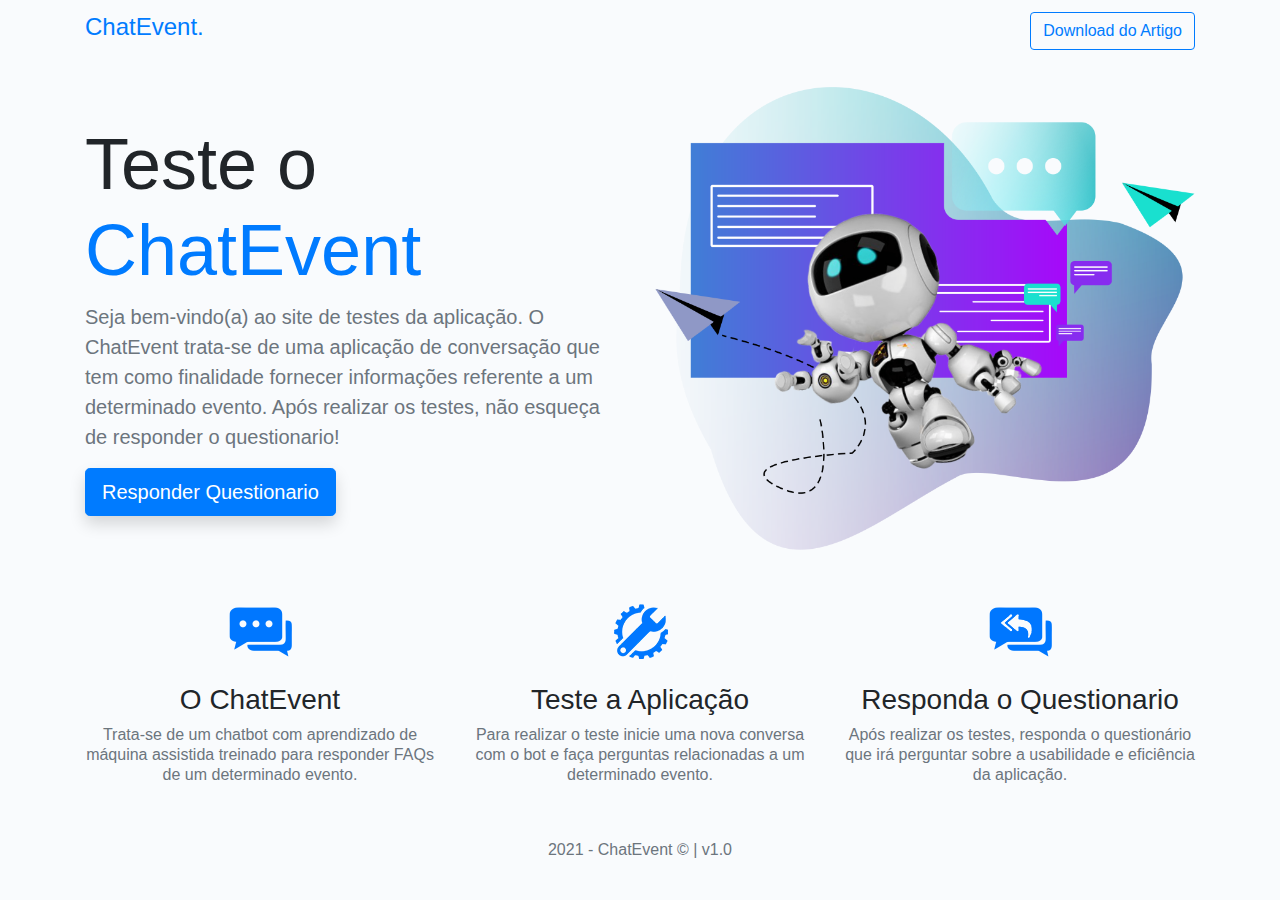
<file: public/index.html>
<!DOCTYPE html>
<html lang="pt-br">
<head>
  <meta charset="utf-8">
  <meta name="viewport" content="width-device-width, initial-scale = 1, shrink-to-fit-no">
  <meta property="og:title" content="ChatEvent - Mateus Antônio" />
  <meta property="og:description" content="ChatEvent: Aplicação para tcc de pós graduação. Mateus Antônio" />
  <title>ChatEvent - Mateus Antônio</title>
  <link rel="shortcut icon" href="img/favicon.png" type="image/png">
  <link rel="stylesheet" href="css/app.css">
  <link rel="stylesheet" href="css/bootstrap.min.css">
  <link rel="stylesheet" href="css/meu-css.css">
</head>
  <body class="body-color">

    <!--Navbar-->
  	<nav class="navbar navbar-expand-lg navbar-light">
  		<div class="container">
    		<a class="navbar-brand text-primary" href="#"><h4>ChatEvent.</h4></a>
    		<div class="collapse navbar-collapse" id="navbarNav"></div>
    		<button type="button" class="btn btn-outline-primary my-2 my-sm-0 justify-content-end" data-toggle="modal" data-target="#ModalLongoExemplo">Download do Artigo</button>	
    	</div>
  	</nav>
    <!--Fim navbar-->

    <!-- Modal -->
    <div class="modal fade" id="ModalLongoExemplo" tabindex="-1" role="dialog" aria-labelledby="TituloModalLongoExemplo" aria-hidden="true">
      <div class="modal-dialog" role="document">
        <div class="modal-content">
          <div class="modal-header">
            <h5 class="modal-title" id="TituloModalLongoExemplo">Download do Artigo</h5>
            <button type="button" class="close" data-dismiss="modal" aria-label="Fechar">
              <span aria-hidden="true">&times;</span>
            </button>
          </div>
          <div class="modal-body">
          Download indisponível no momento!
          </div>
          <div class="modal-footer">
            <button type="button" class="btn btn-primary" data-dismiss="modal">Fechar</button>
          </div>
        </div>
      </div>
    </div>
    <!-- Fim modal -->

    <!--Conteudo linha 1-->	
  	<section class="pt-4 pt-md-11">
  		<div class="container">
  		  <div class="row align-items-center">
  				<div class="col-12 col-md-5 col-lg-6 order-md-2">
  					<img src="img/img1.png" class="img-fluid mw-md-150 mw-lg-130 mb-6 mb-md-0" alt="..." data-aos="fade-up" data-aos-delay="100">
  				</div>
  				<div class="col-12 col-md-7 col-lg-6 order-md-1" data-aos="fade-up">
  					<h2 class="display-3 text-center text-md-left">Teste o <span class="text-primary">ChatEvent</span></h2>
  					<p class="lead text-center text-md-left text-muted mb-6 mb-lg-8">Seja bem-vindo(a) ao site de testes da aplicação. O ChatEvent trata-se de uma aplicação de conversação que tem como finalidade fornecer informações referente a um determinado evento. Após realizar os testes, não esqueça de responder o questionario!</p>
  					<div class="text-center text-md-left">
                <a href="https://docs.google.com/forms/d/e/1FAIpQLScAOsT7SNsVKtbReWkXwBC-AVz_a1q2Z-zZ7o1LjIEcj98kYg/viewform" target="_blank">
                  <button type="button" class="btn btn-primary btn-lg shadow">Responder Questionario</button></a>
            </div>
  				</div>
        </div>
      </div>
    </section>  
    <!--Fim conteudo linha 1--> 

  <!--Conteudo linha 2-->	
    <section class="py-8 py-md-11 espaco-button">
      <div class="container">
        <div class="row text-center">
          <!--Info 1--> 
          <div class="col-12 col-md-4" data-aos="fade-up">
            <div class="icon text-primary mb-3 espaco-button">
              <img src="img/icone-1.png">
            </div>
            <h3>O ChatEvent</h3>
            <p class="text-muted mb-6 mb-md-0">
              Trata-se de um chatbot com aprendizado de máquina assistida treinado para responder FAQs de um determinado evento.
            </p>
          </div>
          <!--Info 2--> 
          <div class="col-12 col-md-4" data-aos="fade-up" data-aos-delay="50">
            <div class="icon text-primary mb-3 espaco-button">
              <img src="img/icone-2.png">
            </div>
            <h3>Teste a Aplicação</h3>
            <p class="text-muted mb-6 mb-md-0">
              Para realizar o teste inicie uma nova conversa com o bot e faça perguntas relacionadas a um determinado evento. 
            </p>
          </div>
          <!--Info 3--> 
          <div class="col-12 col-md-4" data-aos="fade-up" data-aos-delay="100">
            <div class="icon text-primary mb-3 espaco-button">
              <img src="img/icone-3.png">
            </div>
            <h3>Responda o Questionario</h3>
            <p class="text-muted mb-6 mb-md-0">
              Após realizar os testes, responda o questionário que irá perguntar sobre a usabilidade e eficiência da aplicação. 
            </p>
          </div>
         </div> <!--row-->
      </div> <!--container-->
    </section>
    <!--Fim conteudo linha 2--> 

    <!--Roda-Pé-->
    <footer class="footer text-center">
      <div class="container">
        <span class="text-muted">2021 - ChatEvent &copy; | v1.0</span>
      </div>
    </footer>
    <!--Fim roda-pé-->

    <!--novo-bot-->
    <script>
      window.watsonAssistantChatOptions = {
          integrationID: "f8ce9a87-94da-468a-a77b-b34c5566b2ba", // The ID of this integration.
          region: "us-south", // The region your integration is hosted in.
          serviceInstanceID: "53386379-80cc-49ce-9e54-4994da62c523", // The ID of your service instance.
          onLoad: function(instance) { instance.render(); }
        };
      setTimeout(function(){
        const t=document.createElement('script');
        t.src="https://web-chat.global.assistant.watson.appdomain.cloud/loadWatsonAssistantChat.js";
        document.head.appendChild(t);
      });
    </script>
    <!--Fim novo-bot-->

    <!--Scripts-->
  	<script src="js/jquery-3.4.1.min.js"></script>
  	<script src="js/popper.min.js"></script>
  	<script src="js/bootstrap.min.js"></script>
  </body>
</html>
</file>
<file: public/css/app.css>
* {
  -webkit-box-sizing: border-box;
  -moz-box-sizing: border-box;
  box-sizing: border-box;
}

body {
  font-family: Helvetica Neue for IBM, Helvetica Neue, Helvetica, Arial, sans-serif;
  margin: 0;
  padding: 0;
}

div {
  word-wrap: break-word;
  line-height: 1.25rem;
}

.disclaimer {
  font-size: 0.75rem;
  padding: 0.5rem;
}

#view-change-button {
  display: inline-block;
  position: absolute;
  width: 3.125rem;
  height: 3.125rem;
  border-radius: 1.5625rem;
  background: #AB72F8;
  top: 0.3125rem;
  right: 0.3125rem;
  line-height: 3.125rem;
  vertical-align: middle;
}

#view-change-button img {
  display: none;
  width: 100%;
  height: 100%;
  vertical-align: middle;
}

#view-change-button:not(.full) .not-full {
  display: inline-block;
}

#view-change-button.full .full {
  display: inline-block;
}

#contentParent {
  height: 100%;
}

.responsive-columns-wrapper {
  display: -ms-flexbox;
  display: -webkit-flex;
  display: flex;
  flex-direction: row;
  -ms-display: flex;
  -ms-flex-direction: row;
}

.responsive-column {
  -webkit-flex: 1;
  -ms-flex: 1;
  flex: 1;
  overflow: auto;
}

#chat-column-holder {
  text-align: center;
}

.chat-column {
  display: flex;
  flex-direction: column;
  height: 85%;
  padding: 0.9375rem 0 0.625rem 0;
  margin: auto;
  text-align: left;
  max-width: 25rem;
  min-width: 9.375rem;
}

.user-typing {
  flex: 0;
  border: none;
  color: #8d25e8;
  margin: 0.75rem;
  font-size: 15;
  font-family: Helvetica Neue for IBM, Helvetica Neue, Helvetica, Arial, sans-serif;
}

#scrollingChat {
  margin: 0.75rem;
  overflow-y: auto;
  overflow-x: hidden;
  flex: 1;
}

.message-inner {
  opacity: 0;
  margin-top: 0.9375rem;
  -webkit-transition-property: opacity, margin-top;
  -webkit-transition-duration: 0.75s;
  -webkit-transition-timing-function: ease-in;
  -moz-transition-property: opacity, margin-top;
  -moz-transition-duration: 0.75s;
  -moz-transition-timing-function: ease-in;
  -o-transition-property: opacity, margin-top;
  -o-transition-duration: 0.75s;
  -o-transition-timing-function: ease-in;
  -ms-transition-property: opacity, margin-top;
  -ms-transition-duration: 0.75s;
  -ms-transition-timing-function: ease-in;
  transition-property: opacity, margin-top;
  transition-duration: 0.75s;
  transition-timing-function: ease-in;
}

.load .message-inner {
  opacity: 1;
  margin-top: 0.3125rem;
}

.from-user {
  text-align: right;
}

.from-user .message-inner {
  position: relative;
  font-size: 1rem;
  color: #fff;
  letter-spacing: 0.015rem;
  line-height: 1.3125rem;
  background: #007bff;
  border-radius: 1.25rem;
  border-bottom-right-radius: 0;
  text-align: left;
  display: inline-block;
  margin-left: 2.5rem;
  min-width: 2.5rem;
}

.from-user .message-inner p {
  margin: 0.3125rem;
  padding: 0 0.9375rem;
}

.from-user .message-inner:before, .from-user .message-inner:after {
  content: "";
  position: absolute;
}


.from-user .message-inner:before {
  z-index: -2;
  bottom: -0.375rem;
  right: 0;
  height: 0.375rem;
  width: 0.5rem;
  background: #007bff;
}

.from-user .message-inner:after {
  z-index: -1;
  bottom: -0.5rem;
  right: 0;
  height: 0.5rem;
  width: 0.5rem;
  background: #fff;
  border-top-right-radius: 1.25rem;
}

.from-watson, 
.message-inner {
  position: relative;
  border-radius: 1.5625rem;
  font-size: 1rem;
  color: #B5B5B5;
  letter-spacing: 0.015rem;
  line-height: 1.3125rem;
}

.from-watson.latest .message-inner {
  color: #323232;
}

.from-watson p {
  margin: 0.3125rem;
  padding: 0 1.25rem;
}

.from-watson.latest.top p:before {
  content: ".";
  color: #9855D4;
  background-image: url("../img/marker_image.png");
  background-size: 0.3125rem 1.3125rem;
  position: absolute;
  z-index: 2;
  left: 0.4375rem;
  width: 0.3125rem;
  height: 1.3125rem;
  line-height: 1.3125rem;
}

#textInput {
  border: none;
  outline: none;
  background: transparent;
  font-size: 1rem;
  color: #323232;
  letter-spacing: 0.015rem;
  line-height: 1.3125rem;
  height: 2.5rem;
  max-width: 100%;
  padding-left: 0.125rem;
  margin-bottom: -0.125rem;
  font-family: Helvetica Neue for IBM, Helvetica Neue, Helvetica, Arial, sans-serif;

}

#textInput.underline {
  border-bottom: 2px solid #007bff;
}

::-webkit-input-placeholder {
  color: #B5B5B5;
}

::-moz-placeholder {
  color: #B5B5B5;
  opacity:  1;
}

input:-moz-placeholder {
  color: #B5B5B5;
  opacity:  1;
}

:-ms-input-placeholder {
  color: #B5B5B5;
}

::-ms-clear {
  display: none;
}

.inputOutline {
  display: block;
  border-bottom: 0.0625rem solid #aeaeae;
  margin-left: 0.5rem;
  margin-right: 0.5rem;
}

#textInputDummy {
  position:absolute;
  white-space:pre;
  top: 0;
  left: -1000%;
  opacity: 0;
}

#payload-column {
  font-family: Monaco, monospace;
  font-size: 0.75rem;
  letter-spacing: 0;
  line-height: 1.125rem;
  background-color: #23292A;
  color: #fff;
  overflow-x: auto;

  width: 45%;
  max-width: 32.0625rem;
  min-width: 29.6875rem;
}

#payload-column.full {
  width: 100%;
  max-width: none;
  min-width: initial;
}

#payload-column .header-text, #payload-column #payload-initial-message {
  font-family: Helvetica Neue for IBM, Helvetica Neue, Helvetica, Arial, sans-serif;
  font-size: 1.125rem;
  color: #9E9E9E;
  letter-spacing: 0.01875rem;
  padding: 0.5rem;
  padding-left: 2.5rem;
  background: #383D3E;
}

.hide {
  display: none;
}

.payload .line-numbers, .payload .payload-text {
  padding: 0.5rem;
}

.line-numbers {
  width: 2rem;
  color: #898989;
  text-align: right;
}

pre {
  margin: 0;
  word-wrap: normal;
}

.string {
  color: #54EED0;
}

.boolean, .null, .number {
  color: #CE8EFF;
}

.key {
  color: #66B7FF;
}

html{
  font-size: 16px;
}

@media only screen and (max-width: 1000px) {
  html {
    font-size: 15px;
  }
}

@media only screen and (max-width: 600px) {
  html {
    font-size: 14px;
  }

  .chat-column {
    padding-top: 4rem;
  }

  #payload-column {
    width: 0;
    max-width: none;
    min-width: initial;
  }
}

/* IBM Design fonts https://github.ibm.com/Design/fonts */
@font-face {
  font-family: 'Helvetica Neue for IBM';
  src: url('../fonts/light/h-n-light.eot?') format('eot'),
  url('../fonts/light/h-n-light.woff2') format('woff2'),
  url('../fonts/light/h-n-light.woff') format('woff'),
  url('../fonts/light/h-n-light.ttf') format('truetype');
  font-weight: 300;
  font-style: normal;
}
@font-face {
  font-family: 'Helvetica Neue for IBM';
  src: url('../fonts/light-italic/h-n-light-italic.eot?') format('eot'),
  url('../fonts/light-italic/h-n-light-italic.woff2') format('woff2'),
  url('../fonts/light-italic/h-n-light-italic.woff') format('woff'),
  url('../fonts/light-italic/h-n-light-italic.ttf') format('truetype');
  font-weight: 300;
  font-style: italic;
}
@font-face {
  font-family: 'Helvetica Neue for IBM';
  src: url('../fonts/roman/h-n-roman.eot?') format('eot'),
  url('../fonts/roman/h-n-roman.woff2') format('woff2'),
  url('../fonts/roman/h-n-roman.woff') format('woff'),
  url('../fonts/roman/h-n-roman.ttf') format('truetype');
  font-weight: 400;
  font-style: normal;
}
@font-face {
  font-family: 'Helvetica Neue for IBM';
  src: url('../fonts/roman-italic/h-n-roman-italic.eot?') format('eot'),
  url('../fonts/roman-italic/h-n-roman-italic.woff2') format('woff2'),
  url('../fonts/roman-italic/h-n-roman-italic.woff') format('woff'),
  url('../fonts/roman-italic/h-n-roman-italic.ttf') format('truetype');
  font-weight: 400;
  font-style: italic;
}
@font-face {
  font-family: 'Helvetica Neue for IBM';
  src: url('../fonts/medium/h-n-medium.eot?') format('eot'),
  url('../fonts/medium/h-n-medium.woff2') format('woff2'),
  url('../fonts/medium/h-n-medium.woff') format('woff'),
  url('../fonts/medium/h-n-medium.ttf') format('truetype');
  font-weight: 500;
  font-style: normal;
}
@font-face {
  font-family: 'Helvetica Neue for IBM';
  src: url('../fonts/medium-italic/h-n-medium-italic.eot?') format('eot'),
  url('../fonts/medium-italic/h-n-medium-italic.woff2') format('woff2'),
  url('../fonts/medium-italic/h-n-medium-italic.woff') format('woff'),
  url('../fonts/medium-italic/h-n-medium-italic.ttf') format('truetype');
  font-weight: 500;
  font-style: italic;
}
@font-face {
  font-family: 'Helvetica Neue for IBM';
  src: url('../fonts/bold/h-n-bold.eot?') format('eot'),
  url('../fonts/bold/h-n-bold.woff2') format('woff2'),
  url('../fonts/bold/h-n-bold.woff') format('woff'),
  url('../fonts/bold/h-n-bold.ttf') format('truetype');
  font-weight: 700;
  font-style: normal;
}
@font-face {
  font-family: 'Helvetica Neue for IBM';
  src: url('../fonts/bold-italic/h-n-bold-italic.eot?') format('eot'),
  url('../fonts/bold-italic/h-n-bold-italic.woff2') format('woff2'),
  url('../fonts/bold-italic/h-n-bold-italic.woff') format('woff'),
  url('../fonts/bold-italic/h-n-bold-italic.ttf') format('truetype');
  font-weight: 700;
  font-style: italic;
}

/* IBM Icons */
@font-face {
  font-family: 'ibm-icons';
  src:url('../fonts/ibm-icons.eot?ytcz1z') format('eot'),
  url('../fonts/ibm-icons.eot?ytcz1z#iefix') format('embedded-opentype'),
  url('../fonts/ibm-icons.ttf?ytcz1z') format('truetype'),
  url('../fonts/ibm-icons.woff?ytcz1z') format('woff'),
  url('../fonts/ibm-icons.svg?ytcz1z#ibm-icons') format('svg');
  font-weight: normal;
  font-style: normal;
}

/* IBM glyphs */
@font-face {
  font-family: 'ibm-glyph';
  src:url('../fonts/ibm-glyphs.eot?1b8643') format('eot'),
  url('../fonts/ibm-glyphs.eot?1b8643#iefix') format('embedded-opentype'),
  url('../fonts/ibm-glyphs.ttf?1b8643') format('truetype'),
  url('../fonts/ibm-glyphs.woff?1b8643') format('woff'),
  url('../fonts/ibm-glyphs.svg?1b8643#ibm-glyph') format('svg');
  font-weight: normal;
  font-style: normal;
}

.options-list {
  color: #8d25e8;
  cursor: pointer;
}

.options-button {
  color: white;
  background-color: #8d25e8;
  border-radius: 6px;
  padding-bottom: 4px;
  padding-top: 4px;
  padding-left: 6px;
  padding-right: 6px;
  margin: 3px;
  cursor: pointer;
  display: inline-block;
}
</file>
<file: public/css/meu-css.css>
/*!
* CSS Personalizado
* Autor: Mateus Antônio
*/

.body-color {
	background-color: #F9FBFD;
}

espaco-1 {
	margin-top: 123px;
}

espaco-texto {
  line-height: 1.6;
}

.bloco {
	margin-top: 10px; 
    box-shadow: 0px 2px 13px 2px rgba(20, 20, 20, 0.2);
}

.row100{
	height: 85%;
}

.rodape{
	position: absolute;
	bottom: 0px;
	width: 100%;
}

.row-esp {
  display: -ms-flexbox;
  display: flex;
  -ms-flex-wrap: wrap;
  flex-wrap: wrap;
  margin-right: -15px;
  margin-left: -15px;
  height: 85%;
}

.espaco-button{
    margin-top: 23px;
}

img {
    pointer-events: none;
}


/* Sticky footer styles
-------------------------------------------------- */
html {
  position: relative;
  min-height: 100%;
}
body {
  /* Margin bottom by footer height */
  margin-bottom: 60px;
}
.footer {
  position: absolute;
  bottom: 0;
  width: 100%;
  /* Set the fixed height of the footer here */
  height: 60px;
  line-height: 60px; /* Vertically center the text there */
  
}
</file>
